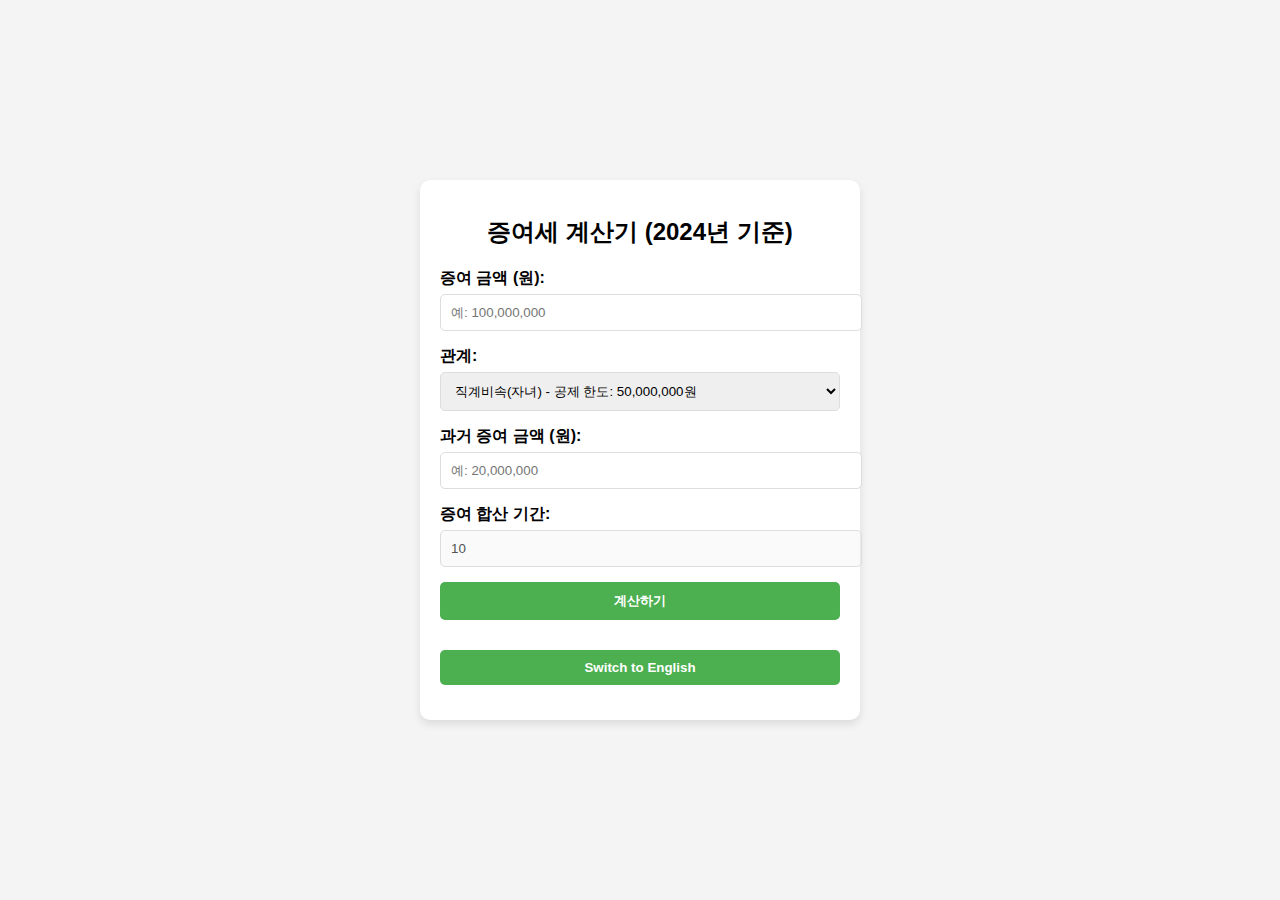
<file: index.html>
<!DOCTYPE html>
<html lang="ko">
<head>
    <meta charset="UTF-8">
    <meta name="viewport" content="width=device-width, initial-scale=1.0">
    <title>증여세 계산기</title>
    <style>
        body {
            font-family: Arial, sans-serif;
            background-color: #f4f4f4;
            margin: 0;
            padding: 0;
            display: flex;
            justify-content: center;
            align-items: center;
            min-height: 100vh;
        }

        .calculator {
            background: #ffffff;
            border-radius: 10px;
            box-shadow: 0 4px 8px rgba(0, 0, 0, 0.1);
            width: 400px;
            padding: 20px;
            text-align: center;
        }

        .calculator h1 {
            font-size: 24px;
            margin-bottom: 20px;
        }

        .calculator label {
            display: block;
            margin-bottom: 5px;
            text-align: left;
            font-weight: bold;
        }

        .calculator input, .calculator select, .calculator button {
            width: 100%;
            padding: 10px;
            margin-bottom: 15px;
            border: 1px solid #ddd;
            border-radius: 5px;
        }

        .calculator button {
            background-color: #4CAF50;
            color: white;
            font-weight: bold;
            border: none;
            cursor: pointer;
        }

        .calculator button:hover {
            background-color: #45a049;
        }

        #result {
            font-size: 16px;
            color: #333;
            margin-top: 15px;
            text-align: left;
        }
    </style>
</head>
<body>
    <div class="calculator">
        <h1 id="title">증여세 계산기 (2024년 기준)</h1>
        <form id="taxForm">
            <label for="giftAmount" id="label-giftAmount">증여 금액 (원):</label>
            <input type="text" id="giftAmount" placeholder="예: 100,000,000" required>

            <label for="relationship" id="label-relationship">관계:</label>
            <select id="relationship">
                <option value="50000000">직계비속(자녀) - 공제 한도: 50,000,000원</option>
                <option value="600000000">배우자 - 공제 한도: 600,000,000원</option>
                <option value="500000">며느리/사위 - 공제 한도: 500,000원</option>
                <option value="10000000">기타(친구, 형제 등) - 공제 한도: 10,000,000원</option>
            </select>

            <label for="previousGift" id="label-previousGift">과거 증여 금액 (원):</label>
            <input type="text" id="previousGift" placeholder="예: 20,000,000">

            <label for="giftPeriod" id="label-giftPeriod">증여 합산 기간:</label>
            <input type="number" id="giftPeriod" value="10" disabled>

            <button type="submit" id="button-calculate">계산하기</button>
        </form>

        <div id="result"></div>
        <button onclick="toggleLanguage()" id="button-toggle-language">Switch to English</button>
    </div>

    <script>
        const languages = {
            ko: {
                title: "증여세 계산기 (2024년 기준)",
                giftAmount: "증여 금액 (원):",
                relationship: "관계:",
                previousGift: "과거 증여 금액 (원):",
                giftPeriod: "증여 합산 기간:",
                calculate: "계산하기",
                result: "최종 증여세액은 ",
                toggleLanguage: "Switch to English"
            },
            en: {
                title: "Gift Tax Calculator (2024)",
                giftAmount: "Gift Amount (KRW):",
                relationship: "Relationship:",
                previousGift: "Past Gifted Amount (KRW):",
                giftPeriod: "Gift Aggregation Period:",
                calculate: "Calculate",
                result: "The final gift tax is ",
                toggleLanguage: "한국어로 전환"
            }
        };

        let currentLanguage = "ko";

        function toggleLanguage() {
            currentLanguage = currentLanguage === "ko" ? "en" : "ko";
            const lang = languages[currentLanguage];

            document.getElementById('title').innerText = lang.title;
            document.getElementById('label-giftAmount').innerText = lang.giftAmount;
            document.getElementById('label-relationship').innerText = lang.relationship;
            document.getElementById('label-previousGift').innerText = lang.previousGift;
            document.getElementById('label-giftPeriod').innerText = lang.giftPeriod;
            document.getElementById('button-calculate').innerText = lang.calculate;
            document.getElementById('button-toggle-language').innerText = lang.toggleLanguage;
        }

        const taxBrackets = [
            { limit: 100000000, rate: 10, deduction: 0 },
            { limit: 500000000, rate: 20, deduction: 10000000 },
            { limit: 1000000000, rate: 30, deduction: 60000000 },
            { limit: 3000000000, rate: 40, deduction: 160000000 },
            { limit: Infinity, rate: 50, deduction: 460000000 }
        ];

        document.getElementById('relationship').addEventListener('change', function () {
            const relationship = this.options[this.selectedIndex].text;
            const giftPeriodInput = document.getElementById('giftPeriod');

            if (relationship.includes("며느리") || relationship.includes("사위")) {
                giftPeriodInput.value = 5; // 며느리/사위는 5년 합산
            } else if (relationship.includes("직계비속")) {
                giftPeriodInput.value = 10; // 직계비속은 10년 합산
            } else {
                giftPeriodInput.value = 0; // 기타는 합산 없음
            }
        });

        document.getElementById('taxForm').onsubmit = function (e) {
            e.preventDefault();

            const giftAmount = parseInt(document.getElementById('giftAmount').value.replace(/,/g, '')) || 0;
            const previousGift = parseInt(document.getElementById('previousGift').value.replace(/,/g, '')) || 0;
            const giftPeriod = parseInt(document.getElementById('giftPeriod').value);
            const exemptionLimit = parseInt(document.getElementById('relationship').value) || 0;

            const totalTaxable = giftPeriod > 0
                ? Math.max(giftAmount + previousGift - exemptionLimit, 0)
                : Math.max(giftAmount - exemptionLimit, 0);

            let tax = 0;
            for (let bracket of taxBrackets) {
                if (totalTaxable > bracket.limit) {
                    tax += (bracket.limit - (taxBrackets[taxBrackets.indexOf(bracket) - 1]?.limit || 0)) * (bracket.rate / 100);
                } else {
                    tax += (totalTaxable - (taxBrackets[taxBrackets.indexOf(bracket) - 1]?.limit || 0)) * (bracket.rate / 100);
                    tax -= bracket.deduction;
                    break;
                }
            }

            document.getElementById('result').innerText = `${languages[currentLanguage].result}${Math.max(tax, 0).toLocaleString()} KRW.`;
        };
    </script>
</body>
</html>
</file>
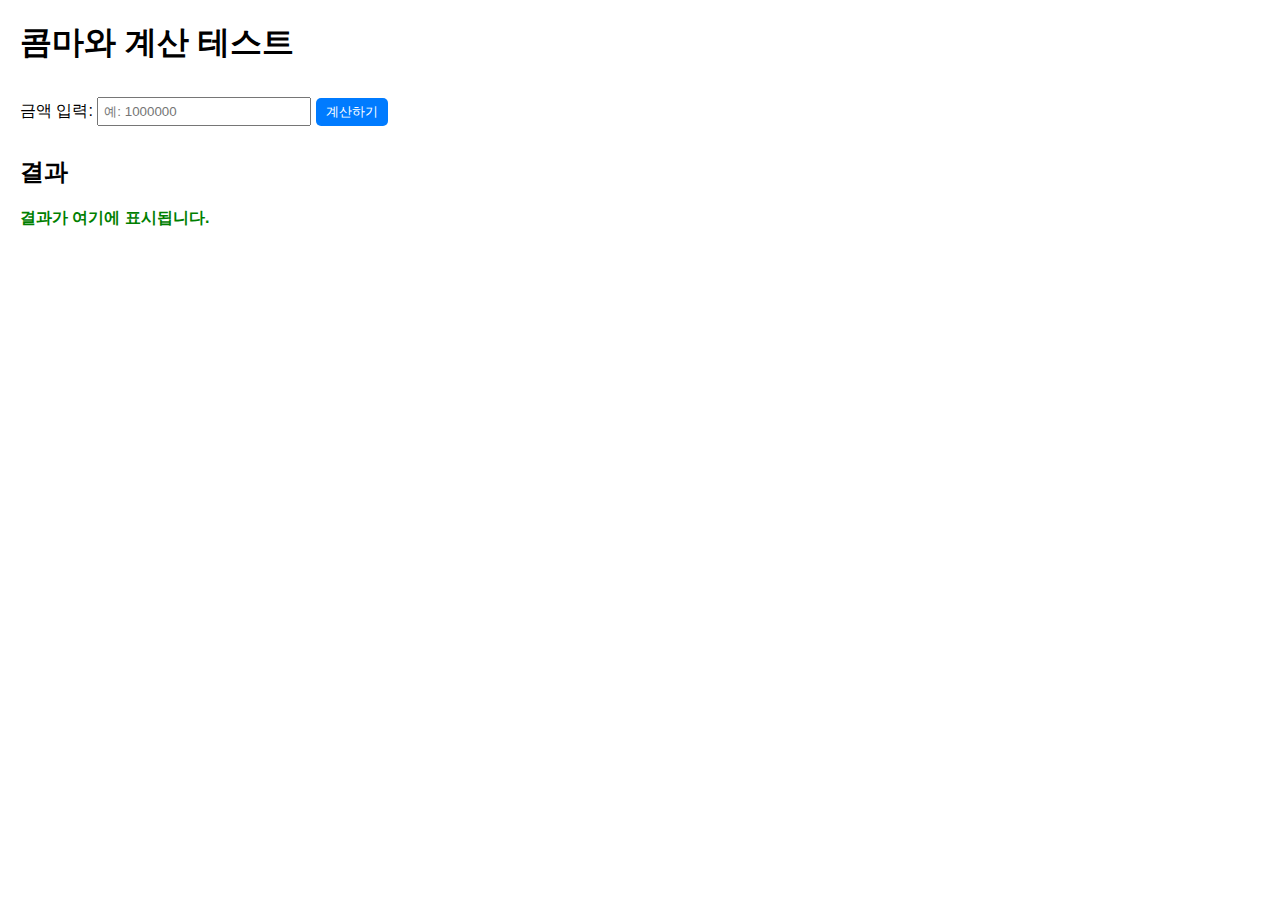
<file: comma_test.html>
<!DOCTYPE html>
<html lang="ko">
<head>
    <meta charset="UTF-8">
    <meta name="viewport" content="width=device-width, initial-scale=1.0">
    <title>콤마와 계산 테스트</title>
    <style>
        body {
            font-family: Arial, sans-serif;
            margin: 20px;
        }
        input {
            margin: 10px 0;
            padding: 5px;
            width: 200px;
        }
        button {
            padding: 5px 10px;
            background-color: #007BFF;
            color: white;
            border: none;
            border-radius: 5px;
            cursor: pointer;
        }
        button:hover {
            background-color: #0056b3;
        }
        #result {
            margin-top: 20px;
            font-weight: bold;
            color: green;
        }
    </style>
</head>
<body>
    <h1>콤마와 계산 테스트</h1>
    <label for="amount">금액 입력:</label>
    <input type="text" id="amount" placeholder="예: 1000000">
    <button id="calculate">계산하기</button>

    <h2>결과</h2>
    <p id="result">결과가 여기에 표시됩니다.</p>

    <script>
        document.addEventListener('DOMContentLoaded', () => {
            const amountInput = document.getElementById('amount');
            const calculateButton = document.getElementById('calculate');
            const resultDisplay = document.getElementById('result');

            // 콤마 추가 함수
            function formatNumberWithCommas(value) {
                if (!value) return ''; // 값이 없을 경우 빈 문자열 반환
                return value.replace(/\B(?=(\d{3})+(?!\d))/g, ',');
            }

            // 콤마 제거 함수
            function removeCommas(value) {
                return value.replace(/,/g, '');
            }

            // 콤마 적용
            amountInput.addEventListener('input', () => {
                const rawValue = removeCommas(amountInput.value); // 콤마 제거
                if (isNaN(rawValue)) {
                    resultDisplay.textContent = '숫자만 입력하세요.';
                    return;
                }
                const formattedValue = formatNumberWithCommas(rawValue);
                amountInput.value = formattedValue; // 콤마 적용
            });

            // 계산 버튼 클릭 이벤트
            calculateButton.addEventListener('click', () => {
                const rawValue = removeCommas(amountInput.value);
                if (isNaN(rawValue) || rawValue === '') {
                    resultDisplay.textContent = '올바른 금액을 입력하세요.';
                    return;
                }
                const calculatedValue = parseInt(rawValue, 10) * 2; // 예: 2배로 계산
                resultDisplay.textContent = `계산 결과: ${formatNumberWithCommas(calculatedValue)}원`;
            });
        });
    </script>
</body>
</html>
</file>
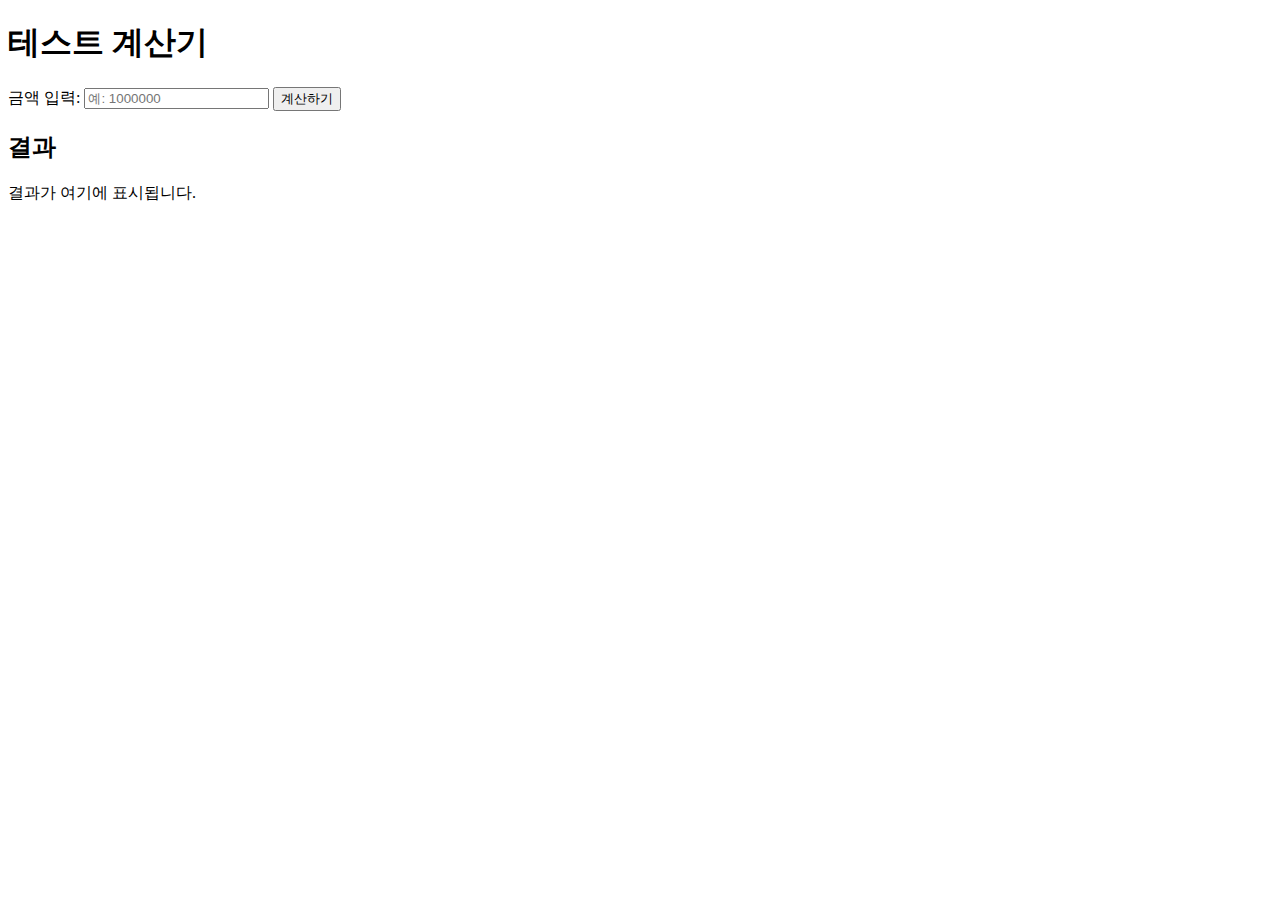
<file: test.html>
<!DOCTYPE html>
<html lang="ko">
<head>
    <meta charset="UTF-8">
    <meta name="viewport" content="width=device-width, initial-scale=1.0">
    <title>테스트 계산기</title>
</head>
<body>
    <h1>테스트 계산기</h1>
    <label for="amount">금액 입력:</label>
    <input type="text" id="amount" placeholder="예: 1000000">
    <button id="calculate">계산하기</button>

    <h2>결과</h2>
    <p id="result">결과가 여기에 표시됩니다.</p>

    <script src="test.js"></script>
</body>
</html>
</file>
